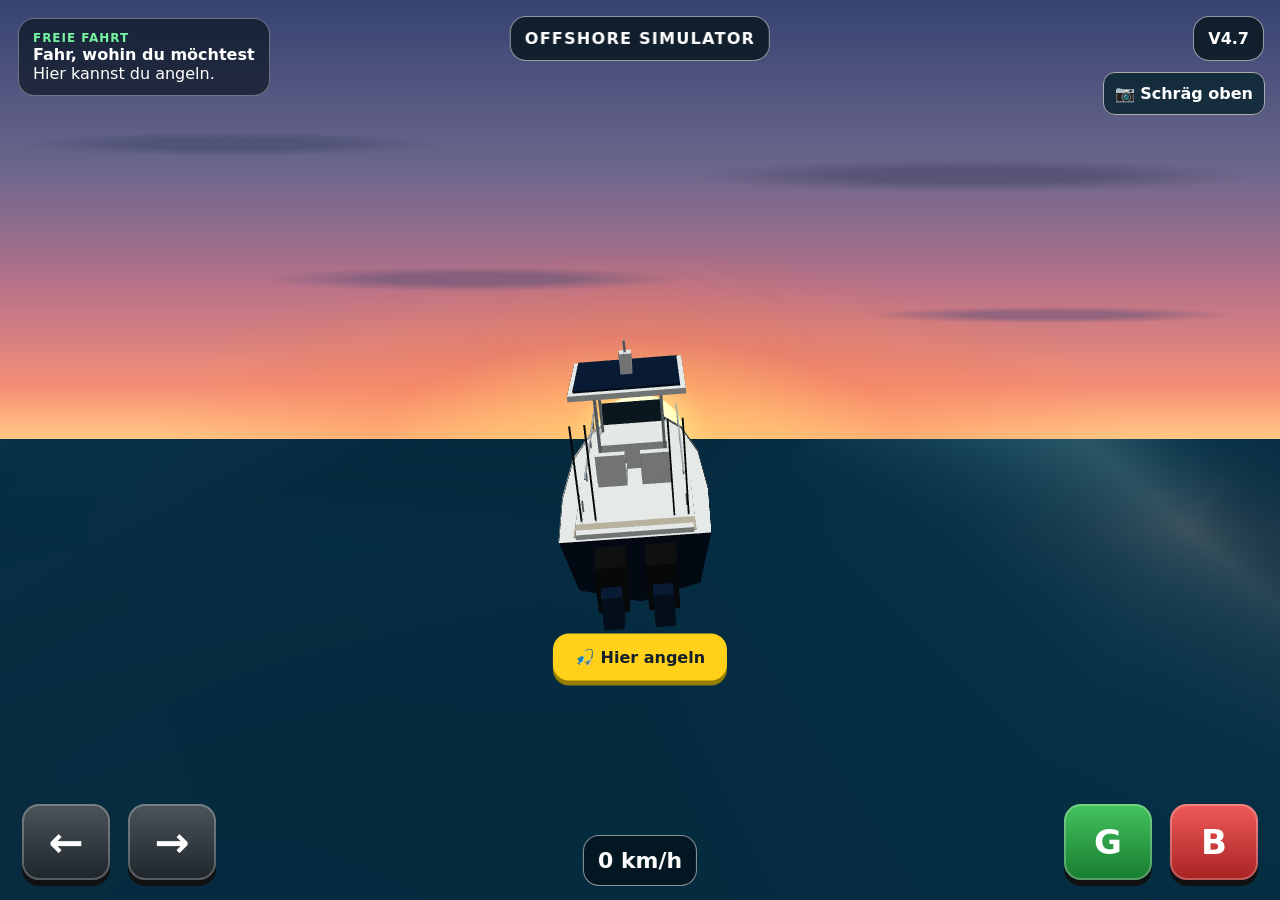
<file: index.html>
<!doctype html>
<html lang="de">
<head>
<meta charset="utf-8">
<meta name="viewport" content="width=device-width,initial-scale=1,viewport-fit=cover,user-scalable=no">
<meta name="theme-color" content="#0b4f69">
<meta name="app-version" content="4.7.0">
<meta http-equiv="Cache-Control" content="no-cache, no-store, must-revalidate">
<title>Fishing Adventures V4.7</title>
<style>
*{box-sizing:border-box;-webkit-tap-highlight-color:transparent;user-select:none}html,body{margin:0;width:100%;height:100%;overflow:hidden;font-family:system-ui,-apple-system,BlinkMacSystemFont,"Segoe UI",sans-serif;background:#0b5870;color:#fff}button{font:inherit;color:inherit;border:0;touch-action:none}#app,.scene{position:absolute;inset:0;overflow:hidden}.scene{display:none}.scene.active{display:block}
#boatScene{background:linear-gradient(#66b8c8 0 8%,#177394 8% 100%)}#boatScene:before{content:"";position:absolute;inset:8% 0 0;background:repeating-linear-gradient(165deg,rgba(255,255,255,.11) 0 2px,transparent 2px 22px),repeating-linear-gradient(15deg,rgba(255,255,255,.05) 0 1px,transparent 1px 30px)}
.hud{position:absolute;z-index:10;background:rgba(5,20,25,.78);border:1px solid rgba(255,255,255,.55);border-radius:16px;padding:12px 14px;backdrop-filter:blur(6px)}#goal{left:18px;top:18px;min-width:245px}.label{font-size:12px;color:#76f5a0;font-weight:800;letter-spacing:.08em}.version{right:16px;top:16px;font-weight:800}.speed{left:50%;bottom:14px;transform:translateX(-50%);font-weight:800;font-size:22px}.zone{position:absolute;left:68%;top:45%;width:150px;height:88px;border:5px dashed #ffd11a;border-radius:50%;transform:translate(-50%,-50%);box-shadow:0 0 0 6px rgba(255,209,26,.08)}.zone:after{content:"📍";position:absolute;left:50%;top:50%;transform:translate(-50%,-58%);font-size:42px}
#boat{position:absolute;left:38%;top:67%;width:150px;height:88px;transform:translate(-50%,-50%) rotate(20deg);transform-origin:50% 50%;z-index:5;filter:drop-shadow(0 15px 11px rgba(0,0,0,.32))}.boatWrap{position:absolute;inset:0;transform:skewY(-10deg)}.hull{position:absolute;inset:8px 5px 7px;border-radius:52% 48% 42% 46%/48% 46% 54% 52%;background:linear-gradient(145deg,#f8f8f5 0 45%,#c8d0d1 46% 60%,#23343c 61% 70%,#f1f1ec 71%);clip-path:polygon(50% 0,94% 26%,100% 72%,73% 100%,23% 100%,0 68%,7% 26%)}.deck{position:absolute;left:19px;right:20px;top:17px;bottom:17px;clip-path:polygon(50% 0,91% 28%,92% 72%,70% 100%,27% 100%,8% 70%,10% 28%);background:linear-gradient(145deg,#c7a26d,#8c6944 58%,#3f4547 59% 100%);box-shadow:inset 0 0 0 3px rgba(255,255,255,.5)}.glass{position:absolute;left:42px;top:30px;width:66px;height:24px;border-radius:50% 50% 25% 25%;background:linear-gradient(145deg,rgba(174,224,235,.9),rgba(40,90,103,.9));border:3px solid #e6eeee}.seat{position:absolute;width:20px;height:22px;border-radius:6px;background:linear-gradient(#eee,#aaa);top:47px}.seat.s1{left:48px}.seat.s2{right:47px}.motor{position:absolute;left:61px;bottom:-11px;width:27px;height:31px;border-radius:8px 8px 12px 12px;background:linear-gradient(145deg,#23292d,#050708);box-shadow:inset -4px -4px rgba(255,255,255,.05)}.driver{position:absolute;left:68px;top:39px;width:15px;height:22px;border-radius:8px 8px 5px 5px;background:#132f5f;box-shadow:0 -6px 0 -2px #d7ae86}.wake{position:absolute;left:50%;top:82%;width:18px;height:0;transform:translateX(-50%);opacity:0}.moving .wake{opacity:1;height:130px;background:linear-gradient(rgba(255,255,255,.8),rgba(255,255,255,0));clip-path:polygon(35% 0,65% 0,100% 100%,0 100%);filter:blur(2px)}
.controls{position:absolute;bottom:20px;z-index:12;display:flex;gap:18px}.steer{left:22px}.pedals{right:22px}.ctrl{width:88px;height:76px;border-radius:17px;background:linear-gradient(#4b545a,#1e262b);box-shadow:0 6px 0 #111, inset 0 0 0 2px rgba(255,255,255,.25);font-size:42px;font-weight:900}.ctrl:active,.ctrl.pressed{transform:translateY(4px);box-shadow:0 2px 0 #111}.gas{background:linear-gradient(#43c35d,#187c2f);font-size:34px}.brake{background:linear-gradient(#f05b5b,#a82222);font-size:34px}#fishBtn{position:absolute;left:50%;top:73%;transform:translate(-50%,-50%);z-index:15;background:#ffd11a;color:#13202a;font-weight:900;padding:14px 22px;border-radius:16px;box-shadow:0 5px 0 #977d00}.hidden{display:none!important}
#fishingScene{background:linear-gradient(165deg,#1d819c 0 100%)}#fishingScene:before{content:"";position:absolute;inset:0;background:repeating-linear-gradient(170deg,rgba(255,255,255,.08) 0 2px,transparent 2px 28px)}.deckIso{position:absolute;left:50%;top:48%;width:min(76vw,760px);height:min(68vw,530px);transform:translate(-50%,-50%) rotate(-20deg) skewX(8deg);border-radius:48% 46% 42% 44%;clip-path:polygon(50% 0,92% 22%,100% 73%,76% 100%,20% 100%,0 70%,8% 22%);background:linear-gradient(145deg,#f5f0e8 0 8%,#42474a 8% 85%,#d6d0c5 85% 100%);box-shadow:0 30px 35px rgba(0,0,0,.35),inset 0 0 0 6px rgba(255,255,255,.7)}.deckIso:before{content:"";position:absolute;inset:13% 10% 12%;clip-path:inherit;background:repeating-linear-gradient(90deg,#555b5e 0 45px,#474c4e 45px 47px);opacity:.9}.console{position:absolute;left:38%;top:18%;width:24%;height:20%;background:#161b1e;border:5px solid #cfd6d6;border-radius:14px;transform:rotate(-2deg);z-index:3}.console:after{content:"◉  ◉  ◉";position:absolute;inset:35% 8%;font-size:18px;color:#d7e7e8}.cooler{position:absolute;right:18%;top:34%;width:16%;height:13%;background:#d7dde0;border:4px solid #9fa8ad;border-radius:8px;z-index:3}.rods{position:absolute;right:9%;top:22%;width:3px;height:44%;background:#2b2418;box-shadow:12px 0 #2b2418,24px 0 #2b2418;z-index:4}.motor2{position:absolute;left:42%;bottom:-4%;width:18%;height:23%;background:linear-gradient(145deg,#2c3337,#080b0c);border-radius:20px;z-index:3}.player{position:absolute;left:50%;top:56%;width:44px;height:72px;transform:translate(-50%,-50%);z-index:8;filter:drop-shadow(0 8px 5px rgba(0,0,0,.35))}.head{position:absolute;left:13px;top:0;width:18px;height:18px;border-radius:50%;background:#d2a47d;box-shadow:0 -5px 0 -2px #1a3f70}.body{position:absolute;left:9px;top:17px;width:27px;height:32px;border-radius:9px;background:#164a7b}.leg{position:absolute;top:46px;width:10px;height:24px;background:#b59167;border-radius:5px}.leg.l{left:10px}.leg.r{right:9px}.shoe{position:absolute;top:66px;width:13px;height:7px;background:#15191b;border-radius:5px}.shoe.l{left:7px}.shoe.r{right:6px}.joy{position:absolute;left:25px;bottom:25px;width:150px;height:150px;border-radius:50%;border:4px solid rgba(255,255,255,.75);background:rgba(0,0,0,.18);z-index:15;touch-action:none}.stick{position:absolute;left:50%;top:50%;width:58px;height:58px;border-radius:50%;transform:translate(-50%,-50%);background:linear-gradient(#fff,#ccd3d6);box-shadow:0 4px 10px rgba(0,0,0,.3)}#backBtn{position:absolute;left:22px;top:20px;z-index:16;background:rgba(7,25,31,.8);padding:13px 18px;border-radius:14px;border:1px solid #7fd8ff}.moveHint{position:absolute;right:20px;top:20px;z-index:16;background:rgba(7,25,31,.8);padding:12px 15px;border-radius:14px;max-width:230px}

.fishControls{position:absolute;right:24px;bottom:22px;z-index:18;width:170px;height:170px}.fishControls .fbtn{position:absolute;width:58px;height:58px;border-radius:14px;background:linear-gradient(#3d4a50,#172126);box-shadow:0 5px 0 #0b0f11,inset 0 0 0 2px rgba(255,255,255,.25);font-size:30px;font-weight:900}.fishControls .fbtn:active,.fishControls .fbtn.pressed{transform:translateY(3px);box-shadow:0 2px 0 #0b0f11}.fishControls .up{left:56px;top:0}.fishControls .down{left:56px;bottom:0}.fishControls .left{left:0;top:56px}.fishControls .right{right:0;top:56px}.fishLabel{position:absolute;right:26px;bottom:198px;z-index:18;background:rgba(7,25,31,.82);padding:8px 12px;border-radius:12px;font-weight:800}.rodLine{position:absolute;left:58%;top:46%;width:3px;height:180px;background:linear-gradient(#d8e2e5,#87989d);transform-origin:top center;z-index:9;pointer-events:none}.bobber{position:absolute;left:74%;top:64%;width:24px;height:24px;border-radius:50%;background:linear-gradient(#ff4b3e 0 50%,#f8f8f8 50%);border:2px solid #111;z-index:10;box-shadow:0 4px 8px rgba(0,0,0,.35)}#fishLayer{position:absolute;inset:0;z-index:6;pointer-events:none}.fishTarget{position:absolute;width:46px;height:24px;border-radius:60% 50% 50% 60%;background:#e0b43e;z-index:6;filter:drop-shadow(0 5px 4px rgba(0,0,0,.28));opacity:.9}.fishTarget:before{content:"";position:absolute;right:-13px;top:5px;border-left:15px solid #e0b43e;border-top:7px solid transparent;border-bottom:7px solid transparent}.catchHud{position:absolute;left:50%;top:16px;transform:translateX(-50%);z-index:20;background:rgba(7,25,31,.82);padding:10px 15px;border-radius:14px;font-weight:900}.catchFlash{animation:catchPop .55s ease}@keyframes catchPop{0%{transform:translateX(-50%) scale(1)}45%{transform:translateX(-50%) scale(1.28)}100%{transform:translateX(-50%) scale(1)}}
@media(max-width:700px){#goal{min-width:0;width:215px}.ctrl{width:72px;height:64px}.controls{gap:10px}.zone{width:120px;height:70px}.speed{bottom:110px}.deckIso{width:88vw;height:68vw}.joy{width:125px;height:125px}.moveHint{top:auto;bottom:210px;right:12px;max-width:170px;font-size:13px}.fishControls{right:12px;bottom:18px;transform:scale(.9);transform-origin:bottom right}.fishLabel{right:14px;bottom:185px;font-size:12px}}

/* V1.8 – isometrisches Boot */
#boat{width:176px;height:108px;perspective:500px}
#boat .boatWrap{transform:rotateX(54deg) rotateZ(-45deg) skewY(0deg);transform-origin:50% 55%}
#boat .hull{inset:5px 4px 4px;border-radius:44% 56% 42% 48%/48% 46% 54% 52%;
background:linear-gradient(135deg,#fff 0 39%,#d9e1e3 40% 54%,#263840 55% 64%,#f3f3ef 65%);
clip-path:polygon(50% 0,96% 29%,100% 69%,74% 100%,20% 96%,0 65%,8% 24%)}
#boat .deck{left:22px;right:24px;top:18px;bottom:20px;background:linear-gradient(135deg,#d2ad78,#8d6945 60%,#42494c 61% 100%)}
#boat .glass{left:51px;top:31px;width:72px;height:25px}
#boat .seat.s1{left:57px}#boat .seat.s2{right:53px}
#boat .driver{left:78px;top:38px}
#boat .motor{left:73px;bottom:-13px;width:30px;height:35px}


/* V1.9 – realistisches isometrisches Offshore-Angelboot */
#boat{width:260px;height:180px;perspective:none;filter:drop-shadow(0 18px 13px rgba(0,0,0,.38))}
#boat .realBoat{position:absolute;inset:0;width:100%;height:100%;object-fit:contain;display:block;pointer-events:none;
clip-path:polygon(3% 10%,97% 10%,97% 96%,3% 96%)}
#boat .wake{left:50%;top:78%;z-index:-1}
@media(max-width:700px){#boat{width:205px;height:142px}}


/* V2.0 – realistischere Wasseroberfläche */
#boatScene{
  background:
    radial-gradient(ellipse at 22% 28%,rgba(123,216,235,.18),transparent 28%),
    radial-gradient(ellipse at 75% 62%,rgba(2,45,73,.28),transparent 36%),
    linear-gradient(165deg,#1683a4 0%,#075b7d 48%,#064665 100%);
}
#boatScene:before{
  content:"";position:absolute;inset:-12%;opacity:.62;pointer-events:none;
  background:
    repeating-radial-gradient(ellipse at 20% 30%,rgba(255,255,255,.20) 0 1px,transparent 2px 17px),
    repeating-linear-gradient(168deg,transparent 0 16px,rgba(190,238,247,.13) 17px 19px,transparent 20px 39px);
  background-size:150px 62px,220px 78px;
  animation:waterDrift 7s linear infinite;
  filter:blur(.25px);
}
#boatScene:after{
  content:"";position:absolute;inset:-10%;pointer-events:none;opacity:.45;
  background:
    repeating-linear-gradient(12deg,transparent 0 28px,rgba(255,255,255,.18) 29px 31px,transparent 32px 66px),
    radial-gradient(ellipse at center,rgba(255,255,255,.10),transparent 62%);
  background-size:280px 96px,100% 100%;
  animation:waterCross 11s linear infinite;
  mix-blend-mode:screen;
}
@keyframes waterDrift{from{background-position:0 0,0 0}to{background-position:150px 62px,-220px 78px}}
@keyframes waterCross{from{background-position:0 0,0 0}to{background-position:-280px 96px,0 0}}
.waveFoam{position:absolute;inset:8% 0 0;z-index:2;pointer-events:none;overflow:hidden;opacity:.7}
.waveFoam i{position:absolute;width:110px;height:16px;border-top:2px solid rgba(235,250,255,.65);border-radius:50%;filter:blur(.2px);animation:crest 5.5s ease-in-out infinite}
.waveFoam i:nth-child(1){left:8%;top:23%;animation-delay:-1s}
.waveFoam i:nth-child(2){left:28%;top:48%;width:155px;animation-delay:-3.1s}
.waveFoam i:nth-child(3){left:61%;top:20%;width:135px;animation-delay:-2s}
.waveFoam i:nth-child(4){left:78%;top:67%;width:175px;animation-delay:-4.4s}
.waveFoam i:nth-child(5){left:45%;top:76%;width:95px;animation-delay:-.5s}
@keyframes crest{0%,100%{transform:translate(0,0) scaleX(.85);opacity:.18}50%{transform:translate(24px,7px) scaleX(1.15);opacity:.85}}
#boat{z-index:6}
#boat .wake{width:32px}
.moving .wake{
  opacity:.95;height:165px;
  background:
    linear-gradient(to bottom,rgba(255,255,255,.95),rgba(224,248,255,.55) 34%,rgba(255,255,255,0) 100%);
  clip-path:polygon(38% 0,62% 0,100% 100%,0 100%);
  filter:blur(2px) drop-shadow(0 0 5px rgba(255,255,255,.55));
}
@media (prefers-reduced-motion:reduce){
  #boatScene:before,#boatScene:after,.waveFoam i{animation:none}
}


/* V2.1 – fotorealistische Simulatoransicht nach Referenzbild */
#boatScene{
  background:#082f45 !important;
}
#boatScene:before,#boatScene:after,.waveFoam{display:none!important}
#boat{opacity:0;pointer-events:none}
#goal{background:rgba(4,16,23,.62);border-color:rgba(255,255,255,.35)}
.speed{background:rgba(4,16,23,.68)}
.controls{z-index:30}
#fishBtn{z-index:31}
#boatScene .version{z-index:32}


#boatScene{overflow:hidden;background:#082f45!important}
.simWorld{position:absolute;inset:-7%;z-index:0;overflow:hidden;transform-origin:center;will-change:transform}
.simOceanPhoto{position:absolute;inset:-4%;width:108%;height:108%;object-fit:cover;will-change:transform}
.simWave{position:absolute;inset:-20%;pointer-events:none;mix-blend-mode:screen;background:repeating-linear-gradient(170deg,transparent 0 22px,rgba(255,255,255,.20) 24px 26px,transparent 28px 58px);background-size:260px 94px;opacity:.28;filter:blur(.7px);animation:oceanMove 4.6s linear infinite}
.simWave.w2{opacity:.16;transform:rotate(8deg) scale(1.1);animation-duration:7.4s;animation-direction:reverse}
.simSpray{position:absolute;left:27%;bottom:4%;width:46%;height:27%;opacity:0;pointer-events:none;background:radial-gradient(ellipse at 50% 100%,rgba(255,255,255,.9),rgba(218,245,255,.38) 38%,transparent 72%);filter:blur(5px);transition:opacity .2s}
#boatScene.movingSea .simSpray{opacity:.82}
@keyframes oceanMove{from{background-position:0 0}to{background-position:260px 94px}}
#boatScene:before,#boatScene:after,#boatScene .waveFoam{display:none!important}
#boat{display:none!important}
#boatScene>.hud,#boatScene>.controls,#boatScene>#fishBtn,#boatScene>.version,#boatScene>.speed{z-index:30}
@media(prefers-reduced-motion:reduce){.simWave{animation:none}}


/* V2.3: separates Boot, acht Fahrtrichtungen, bewegtes Wasser */
#boatScene{overflow:hidden;background:radial-gradient(ellipse at 78% 10%,rgba(255,234,187,.32),transparent 27%),linear-gradient(180deg,#79b2c8 0 17%,#176f91 18%,#074b6d 58%,#033653 100%)!important}
.simWorld,.simOceanPhoto,.simWave,.simSpray,#boatScene>.waveFoam{display:none!important}
.oceanWorld{position:absolute;inset:17% -18% -25%;z-index:1;overflow:hidden;perspective:720px}
.oceanTexture{position:absolute;inset:-42%;transform:rotateX(55deg) scale(1.55);transform-origin:center top;background:repeating-radial-gradient(ellipse at 22% 31%,rgba(239,252,255,.42) 0 1px,transparent 2px 19px),repeating-linear-gradient(169deg,transparent 0 17px,rgba(201,242,250,.28) 18px 21px,transparent 22px 48px),linear-gradient(155deg,#1683a4,#075a7a 52%,#033b5c);background-size:165px 66px,245px 90px,100% 100%;animation:oceanV23 5.4s linear infinite}
.oceanTexture:after{content:"";position:absolute;inset:0;background:repeating-linear-gradient(11deg,transparent 0 34px,rgba(255,255,255,.18) 35px 38px,transparent 39px 76px);background-size:315px 108px;animation:oceanCrossV23 8.2s linear infinite}
@keyframes oceanV23{to{background-position:165px 66px,-245px 90px,0 0}}@keyframes oceanCrossV23{to{background-position:-315px 108px}}
#boat{display:none!important}.playBoat{position:absolute;left:50%;top:57%;width:clamp(155px,19vw,285px);aspect-ratio:1;z-index:12;filter:drop-shadow(0 14px 9px rgba(0,0,0,.42));will-change:transform}.playBoat img{width:100%;height:100%;object-fit:contain;display:block;pointer-events:none}
.boatWake{position:absolute;left:50%;top:62%;width:50px;height:0;z-index:10;transform:translateX(-50%);opacity:0;background:linear-gradient(to bottom,rgba(255,255,255,.95),rgba(218,246,255,.52) 38%,transparent);clip-path:polygon(38% 0,62% 0,100% 100%,0 100%);filter:blur(2px);transition:.15s}#boatScene.movingBoat .boatWake{height:205px;opacity:.9}
#boatScene>.hud,#boatScene>.controls,#boatScene>#fishBtn,#boatScene>.version,#boatScene>.speed{z-index:30}


/* V3.1 – animierte realistischere Meeresoberfläche */
.oceanWorld{position:absolute!important;inset:16% -12% -20%!important;overflow:hidden!important;perspective:850px!important;background:linear-gradient(180deg,#18799a,#075b7b 45%,#033e5d)!important}
.oceanTexture{position:absolute!important;inset:-35%!important;transform:rotateX(56deg) scale(1.6)!important;transform-origin:center top!important;background:radial-gradient(ellipse at 30% 40%,rgba(255,255,255,.30) 0 1px,transparent 2px 24px),repeating-linear-gradient(166deg,transparent 0 22px,rgba(218,249,255,.38) 24px 27px,transparent 29px 58px),repeating-linear-gradient(14deg,transparent 0 39px,rgba(115,204,226,.28) 41px 44px,transparent 46px 86px),linear-gradient(155deg,#1883a5,#075675 55%,#033a58)!important;background-size:190px 78px,300px 112px,380px 145px,100% 100%!important;animation:seaPrimary 4.8s linear infinite!important;filter:saturate(1.18) contrast(1.08)!important}
.oceanTexture:before,.oceanTexture:after{content:"";position:absolute;inset:-12%;pointer-events:none}
.oceanTexture:before{background:repeating-radial-gradient(ellipse at 50% 50%,transparent 0 29px,rgba(244,253,255,.25) 31px 33px,transparent 35px 68px);background-size:260px 105px;animation:seaCross 7.3s linear infinite;opacity:.75}
.oceanTexture:after{background:repeating-linear-gradient(174deg,transparent 0 48px,rgba(255,255,255,.46) 49px 51px,transparent 53px 105px);background-size:420px 170px;animation:seaFoam 9.2s linear infinite;opacity:.48;filter:blur(.55px)}
@keyframes seaPrimary{to{background-position:190px 78px,-300px 112px,380px -145px,0 0}}
@keyframes seaCross{to{background-position:-260px 105px}}
@keyframes seaFoam{to{background-position:420px 170px}}
#boatScene.movingBoat .oceanTexture{animation-duration:2.9s!important}


/* V3.2 – sichtbar bewegte Wellen; Animation unabhängig vom Fahr-JavaScript */
.waveLayer{position:absolute;inset:-25%;pointer-events:none;transform-origin:center;will-change:transform;z-index:2}
.waveA{
 background:repeating-radial-gradient(ellipse 150px 34px at 50% 50%,transparent 0 60%,rgba(232,250,255,.72) 62% 64%,rgba(255,255,255,.18) 66%,transparent 69% 100%);
 background-size:300px 105px;opacity:.72;filter:blur(.25px);
 animation:waveDriftA 4.2s linear infinite;
}
.waveB{
 background:repeating-radial-gradient(ellipse 115px 26px at 50% 50%,transparent 0 61%,rgba(177,229,242,.55) 63% 66%,transparent 69% 100%);
 background-size:245px 82px;opacity:.65;
 animation:waveDriftB 6.4s linear infinite;
}
.waveC{
 background:repeating-linear-gradient(168deg,transparent 0 48px,rgba(255,255,255,.34) 50px 52px,transparent 54px 112px);
 background-size:430px 180px;opacity:.48;filter:blur(.45px);
 animation:waveDriftC 8.6s linear infinite;
}
@keyframes waveDriftA{0%{transform:translate3d(-120px,-55px,0) skewY(-2deg)}100%{transform:translate3d(180px,50px,0) skewY(-2deg)}}
@keyframes waveDriftB{0%{transform:translate3d(130px,-35px,0) scale(1.04)}100%{transform:translate3d(-150px,70px,0) scale(1.04)}}
@keyframes waveDriftC{0%{transform:translate3d(-160px,-20px,0)}100%{transform:translate3d(170px,90px,0)}}
#boatScene.movingBoat .waveA{animation-duration:2.2s}
#boatScene.movingBoat .waveB{animation-duration:3.3s}
#boatScene.movingBoat .waveC{animation-duration:4.4s}


/* V3.3 – ruhige, zusammenhängende Offshore-Wellen statt Musterteppich */
.waveLayer{display:none!important}
.oceanWorld{
  background:linear-gradient(180deg,#147493 0%,#075574 48%,#033d5c 100%)!important;
}
.oceanTexture{
  inset:-28%!important;
  background:
    repeating-radial-gradient(ellipse 210px 38px at 50% 50%,
      transparent 0 67%,rgba(212,242,249,.28) 69% 70.5%,transparent 72% 100%),
    linear-gradient(160deg,#1681a1 0%,#08617f 48%,#034461 100%)!important;
  background-size:420px 128px,100% 100%!important;
  animation:oceanSwellBase 9s linear infinite!important;
  filter:saturate(1.08) contrast(1.04)!important;
}
.oceanTexture:before,.oceanTexture:after{display:none!important}
.swell{position:absolute;left:-20%;width:140%;height:28%;z-index:2;pointer-events:none;opacity:.72;
 background:radial-gradient(ellipse at 50% 88%,transparent 0 57%,rgba(224,248,252,.48) 59%,rgba(255,255,255,.18) 60.5%,transparent 63%);
 filter:blur(.35px);will-change:transform}
.swellFar{top:20%;transform:scale(.72);animation:swellFar 7.6s ease-in-out infinite}
.swellNear{top:55%;height:36%;opacity:.62;animation:swellNear 6.2s ease-in-out infinite}
.sunGlint{position:absolute;z-index:3;pointer-events:none;right:-4%;top:2%;width:42%;height:78%;
 background:radial-gradient(ellipse at 72% 15%,rgba(255,247,211,.28),rgba(255,255,255,.09) 28%,transparent 67%);
 animation:glint 5.8s ease-in-out infinite}
@keyframes oceanSwellBase{0%{background-position:0 0,0 0}100%{background-position:420px 128px,0 0}}
@keyframes swellFar{0%,100%{transform:translate3d(-2%,0,0) scale(.72,.88)}50%{transform:translate3d(2%,12px,0) scale(.74,1.03)}}
@keyframes swellNear{0%,100%{transform:translate3d(1%,10px,0) scale(1,1)}50%{transform:translate3d(-2%,-10px,0) scale(1.02,1.08)}}
@keyframes glint{0%,100%{opacity:.55;transform:translateX(0)}50%{opacity:.82;transform:translateX(-2%)}}
#boatScene.movingBoat .oceanTexture{animation-duration:6.4s!important}
#boatScene.movingBoat .swellFar{animation-duration:6.1s}
#boatScene.movingBoat .swellNear{animation-duration:4.9s}


/* V3.4 – echtes WebGL-Meer mit animierter Gerstner-artiger Geometrie */
.oceanWorld,.oceanTexture,.swell,.sunGlint,.waveLayer{display:none!important}
#webglOcean{position:absolute;inset:0;width:100%;height:100%;z-index:1;display:block;background:linear-gradient(#75b9d0 0 17%,#0b5d7e 17% 100%)}
.horizonGlow{position:absolute;left:0;right:0;top:14%;height:16%;z-index:2;pointer-events:none;background:linear-gradient(180deg,rgba(255,255,255,.12),transparent 70%)}
.playBoat{z-index:12!important}.boatWake{z-index:10!important}


/* V3.5 3D scene */
#boat,.playBoat,.boatWake,.simWorld,.waveFoam,.realBoat{display:none!important}
#webglOcean{position:absolute;inset:0;width:100%;height:100%;display:block;z-index:1;background:linear-gradient(#78bdd4 0 16%,#4ea0bf 16% 22%,#0b5475 22% 100%)}
.horizonGlow{position:absolute;left:0;right:0;top:12%;height:12%;background:linear-gradient(180deg,rgba(255,255,255,.18),rgba(255,255,255,0));pointer-events:none;z-index:2}
#boatScene:before{display:none!important}.hud,.controls,#fishBtn{z-index:20}.speed{z-index:21}

/* V3.6 – sichtbarer Horizont */
.horizonGlow{top:10%!important;height:18%!important;background:linear-gradient(180deg,rgba(255,255,255,.16),rgba(255,255,255,.05) 36%,rgba(255,255,255,0) 100%)!important}
.horizonMist{position:absolute;left:0;right:0;top:18.2%;height:7.4%;background:linear-gradient(180deg,rgba(202,235,245,.34),rgba(137,204,222,.22) 34%,rgba(39,119,154,.12) 68%,rgba(0,0,0,0));pointer-events:none;z-index:3}
.horizonLine{position:absolute;left:0;right:0;top:21.1%;height:3px;background:linear-gradient(90deg,rgba(255,255,255,.08),rgba(255,255,255,.52) 20%,rgba(255,255,255,.85) 50%,rgba(255,255,255,.52) 80%,rgba(255,255,255,.08));box-shadow:0 0 14px rgba(255,255,255,.24);pointer-events:none;z-index:4}


/* V3.7 – Sunset offshore atmosphere */
#boatScene{background:#c96c55!important}
.sunsetSky{position:absolute;inset:0 0 58% 0;z-index:0;overflow:hidden;
 background:
 radial-gradient(ellipse at 50% 94%,rgba(255,207,84,.95) 0 3%,rgba(255,128,38,.72) 14%,rgba(231,91,59,.34) 31%,transparent 53%),
 linear-gradient(180deg,#72506c 0%,#a45b67 27%,#dc765b 58%,#f59a55 82%,#ffbd63 100%)}
.sunDisc{position:absolute;left:50%;bottom:-3px;width:76px;height:76px;transform:translateX(-50%);border-radius:50%;
 background:#fff3a1;box-shadow:0 0 22px #ffd86a,0 0 65px rgba(255,151,49,.9),0 0 130px rgba(255,105,36,.48)}
.cloud{position:absolute;height:18px;border-radius:50%;background:rgba(83,55,72,.40);filter:blur(1.2px);box-shadow:35px 2px 0 rgba(91,56,72,.34),72px -5px 0 rgba(82,52,70,.30),112px 3px 0 rgba(88,55,70,.32)}
.cloud1{left:8%;top:43%;width:105px;transform:scale(1.45)}
.cloud2{right:13%;top:34%;width:125px;transform:scale(1.25)}
.cloud3{left:63%;top:57%;width:90px;opacity:.55;transform:scale(.9)}
#webglOcean{z-index:1!important;background:transparent!important}
.horizonGlow{top:39.5%!important;height:10%!important;z-index:3!important;background:linear-gradient(180deg,rgba(255,190,105,.34),rgba(255,135,61,.10) 30%,transparent 100%)!important}
.horizonMist{top:41.2%!important;height:5%!important;z-index:4!important;background:linear-gradient(180deg,rgba(255,188,119,.32),rgba(117,118,134,.12),transparent)!important}
.horizonLine{display:none!important}
.sunPath{position:absolute;left:42%;top:42%;width:16%;height:58%;z-index:5;pointer-events:none;opacity:.55;
 background:linear-gradient(180deg,rgba(255,213,112,.62),rgba(255,161,52,.28) 30%,rgba(255,138,42,.09) 70%,transparent);
 clip-path:polygon(42% 0,58% 0,83% 100%,17% 100%);filter:blur(10px);mix-blend-mode:screen}


/* V3.8 – echter, klarer Meereshorizont */
.sunsetSky{inset:0!important;z-index:0!important;
 background:
 radial-gradient(ellipse at 50% 41%,rgba(255,211,89,.98) 0 2.2%,rgba(255,135,38,.72) 8%,rgba(224,79,57,.30) 22%,transparent 43%),
 linear-gradient(180deg,#6b536d 0%,#9d5b68 20%,#d26d5d 31%,#f18b51 38%,#ffae58 43%,#ef8751 48%,#5f7082 53%,#183a52 100%)!important}
.sunDisc{bottom:auto!important;top:calc(41% - 36px)!important;width:72px!important;height:72px!important;z-index:1}
.cloud1{top:18%!important}.cloud2{top:23%!important}.cloud3{top:31%!important}
#webglOcean{z-index:2!important;background:transparent!important}
.horizonGlow,.horizonMist,.horizonLine{display:none!important}
.trueHorizon{position:absolute;left:0;right:0;top:41%;height:2px;z-index:4;pointer-events:none;
 background:linear-gradient(90deg,rgba(255,157,77,.16),rgba(255,201,119,.68) 25%,rgba(255,230,157,.95) 50%,rgba(255,201,119,.68) 75%,rgba(255,157,77,.16));
 box-shadow:0 -5px 18px rgba(255,133,59,.25),0 3px 12px rgba(255,203,125,.18)}
.sunPath{left:43%!important;top:41%!important;width:14%!important;height:59%!important;z-index:5!important;opacity:.42!important;
 background:linear-gradient(180deg,rgba(255,221,126,.76),rgba(255,153,48,.30) 28%,rgba(255,118,32,.08) 72%,transparent)!important;
 clip-path:polygon(45% 0,55% 0,88% 100%,12% 100%)!important;filter:blur(8px)!important}


/* V4.7 – fotorealistischer Sonnenuntergang + echtes 3D-Meer */
.sunsetSky,.sunDisc,.cloud,.trueHorizon,.horizonGlow,.horizonMist,.horizonLine{display:none!important}
.photoSunset{display:none!important}
#webglOcean{
  position:absolute!important;inset:0!important;width:100%!important;height:100%!important;
  z-index:2!important;background:transparent!important;
  clip-path:inset(49.35% 0 0 0);
  -webkit-clip-path:inset(49.35% 0 0 0);
}
.sunPath{
  display:block!important;left:39%!important;top:49.2%!important;width:22%!important;height:50.8%!important;
  z-index:5!important;opacity:.55!important;pointer-events:none;
  background:
    repeating-linear-gradient(180deg,
      rgba(255,218,115,.62) 0 3px,
      rgba(255,144,31,.20) 5px 10px,
      transparent 13px 23px)!important;
  clip-path:polygon(47% 0,53% 0,90% 100%,10% 100%)!important;
  -webkit-clip-path:polygon(47% 0,53% 0,90% 100%,10% 100%)!important;
  filter:blur(4px)!important;
  mix-blend-mode:screen;
}


/* V4.7 generated sky and sun at sea horizon */
.sunsetSky,.trueHorizon,.sunPath,.sunDisc,.cloud,.horizonGlow,.horizonMist,.horizonLine{display:none!important}
#boatScene{background:#2a243c!important}
.simulatedSky{position:absolute;inset:0;z-index:0;pointer-events:none;background:radial-gradient(ellipse 45% 25% at var(--sun-screen-x,50%) 49%,rgba(255,200,88,.76),rgba(241,105,49,.34) 45%,transparent 85%),linear-gradient(to bottom,#302d51 0%,#66516b 19%,#b25c68 32%,#ef7954 43%,#ffb264 48.8%,#db744f 50%,#19354c 100%)}
.sunAtHorizon{position:absolute;left:var(--sun-screen-x,50%);top:48.8%;width:clamp(48px,7vw,100px);aspect-ratio:1;transform:translate(-50%,-50%);border-radius:50%;background:radial-gradient(circle at 45% 40%,#fffde6 0%,#fff6ad 48%,#ffce5e 78%,#ff8b3b 100%);box-shadow:0 0 28px 9px rgba(255,205,103,.8),0 0 110px 45px rgba(255,125,50,.32)}
.skyClouds{position:absolute;inset:0 0 50%;opacity:.68;background:radial-gradient(ellipse 18% 3% at 18% 32%,#42384f 40%,transparent 90%),radial-gradient(ellipse 24% 4% at 76% 39%,#48354b 40%,transparent 90%),radial-gradient(ellipse 18% 3% at 37% 62%,#694258 40%,transparent 90%),radial-gradient(ellipse 16% 2% at 82% 70%,#74455a 40%,transparent 90%)}
#webglOcean{clip-path:none!important;-webkit-clip-path:none!important}

/* V4.7: prevent iOS Safari selection/callouts while holding game controls */
html,body,#app,.scene,.controls,.controls *,button,.hud,.playBoat,#boatScene,#fishingScene{
 -webkit-user-select:none!important;user-select:none!important;
 -webkit-touch-callout:none!important;
 -webkit-tap-highlight-color:transparent!important;
}
button,.ctrl,.controls,.controls *{touch-action:none!important;-webkit-appearance:none;}
*:focus{-webkit-tap-highlight-color:transparent;}

#cameraBtn{position:absolute;right:15px;top:72px;z-index:30;background:#102936e8;color:white;border:1px solid #aaa;border-radius:12px;padding:11px;font-weight:bold;touch-action:manipulation;-webkit-user-select:none;-webkit-touch-callout:none}</style>
</head>
<body>
<div id="app">
<section id="boatScene" class="scene active"><div class="simulatedSky" aria-hidden="true"><div class="sunAtHorizon"></div><div class="skyClouds"></div></div><canvas id="webglOcean" aria-hidden="true"></canvas><div class="sunPath" aria-hidden="true"></div><div class="boatWake"></div><div class="playBoat" id="playBoat"><img id="playBoatImg" src="boat_n.png?v=4.7.0" alt="Offshore-Angelboot"></div>
  <div class="simWorld" id="simWorld" aria-hidden="true">
    <img class="simOceanPhoto" id="simOceanPhoto" src="simulator_ocean_v22.jpg?v=4.7.0" alt="">
    <div class="simWave"></div><div class="simWave w2"></div><div class="simSpray"></div>
  </div>
  <div class="hud" style="left:50%;top:16px;transform:translateX(-50%);font-weight:800;letter-spacing:.08em">OFFSHORE SIMULATOR</div>
  <div class="waveFoam" aria-hidden="true"><i></i><i></i><i></i><i></i><i></i></div>
  <div id="goal" class="hud"><div class="label">FREIE FAHRT</div><strong>Fahr, wohin du möchtest</strong><div id="goalText">Zum Angeln anhalten.</div></div>
  <div class="hud version">V4.7</div><button id="cameraBtn" type="button">📷 Schräg oben</button>
  <div id="boat"><div class="wake"></div><img class="realBoat" src="offshore_boat_v20.png?v=4.7.0" alt="Isometrisches Offshore-Angelboot"></div>
  <div class="controls steer"><button id="leftBtn" class="ctrl">←</button><button id="rightBtn" class="ctrl">→</button></div>
  <div class="controls pedals"><button id="gasBtn" class="ctrl gas">G</button><button id="brakeBtn" class="ctrl brake">B</button></div>
  <div class="hud speed"><span id="speedValue">0</span> km/h</div>
  <button id="fishBtn" class="hidden">🎣 Hier angeln</button>
</section>
<section id="fishingScene" class="scene">
  <div class="hud version">V4.7</div>
  <div class="deckIso"><div class="console"></div><div class="cooler"></div><div class="rods"></div><div class="motor2"></div></div>
  <div id="player" class="player"><div class="head"></div><div class="body"></div><div class="leg l"></div><div class="leg r"></div><div class="shoe l"></div><div class="shoe r"></div></div>
  <div id="joystick" class="joy"><div id="stick" class="stick"></div></div>
  <div id="rodLine" class="rodLine"></div><div id="bobber" class="bobber"></div><div id="fishLayer"></div>
  <div id="catchHud" class="catchHud">🎣 Fische: <span id="catchCount">0</span> · Neuer Fisch in <span id="fishCountdown">20</span>s</div>
  <div class="fishLabel">ANGEL STEUERN</div>
  <div class="fishControls" aria-label="Angelsteuerung">
    <button id="rodUp" class="fbtn up" aria-label="Angel hoch">▲</button>
    <button id="rodDown" class="fbtn down" aria-label="Angel runter">▼</button>
    <button id="rodLeft" class="fbtn left" aria-label="Angel links">◀</button>
    <button id="rodRight" class="fbtn right" aria-label="Angel rechts">▶</button>
  </div>
  <button id="backBtn">⛵ Zur Bootfahrt</button><div class="moveHint"><strong>BEWEGUNG</strong><br>Links: Mensch bewegen.<br>Rechts: Angel steuern.</div>
</section>
</div>
<script>

(()=>{'use strict';
const q=id=>document.getElementById(id);
const boatScene=q('boatScene'), fishingScene=q('fishingScene');
const speedValue=q('speedValue'), goalText=q('goalText'), fishBtn=q('fishBtn');
const leftBtn=q('leftBtn'), rightBtn=q('rightBtn'), gasBtn=q('gasBtn'), brakeBtn=q('brakeBtn');
const held={left:false,right:false,gas:false,brake:false};
const boatState={x:0,z:8,yaw:0,speed:0}; let cameraMode=0; const cameraBtn=document.getElementById('cameraBtn'); cameraBtn.addEventListener('click',()=>{cameraMode=(cameraMode+1)%3;cameraBtn.textContent=['📷 Schräg oben','📷 Ego-Perspektive','📷 Am Bug'][cameraMode];});
function hold(el,key){const on=e=>{e.preventDefault();held[key]=true;el.classList.add('pressed');try{el.setPointerCapture(e.pointerId)}catch(_){}};const off=e=>{e.preventDefault();held[key]=false;el.classList.remove('pressed')};el.addEventListener('pointerdown',on);['pointerup','pointercancel','lostpointercapture'].forEach(n=>el.addEventListener(n,off));}
hold(leftBtn,'left');hold(rightBtn,'right');hold(gasBtn,'gas');hold(brakeBtn,'brake');
leftBtn.addEventListener('click',()=>{boatState.yaw-=0.12}); rightBtn.addEventListener('click',()=>{boatState.yaw+=0.12});

const rodHeld={up:false,down:false,left:false,right:false},rodState={x:.74,y:.64};let catchCount=0;
function rodHold(el,key){const on=e=>{e.preventDefault();rodHeld[key]=true;el.classList.add('pressed');try{el.setPointerCapture(e.pointerId)}catch(_){}};const off=e=>{e.preventDefault();rodHeld[key]=false;el.classList.remove('pressed')};el.addEventListener('pointerdown',on);['pointerup','pointercancel','lostpointercapture'].forEach(n=>el.addEventListener(n,off));}
rodHold(q('rodUp'),'up');rodHold(q('rodDown'),'down');rodHold(q('rodLeft'),'left');rodHold(q('rodRight'),'right');
const bobber=q('bobber'),rodLine=q('rodLine'),fishLayer=q('fishLayer'),catchHud=q('catchHud'),catchCountEl=q('catchCount'),fishCountdown=q('fishCountdown');
let fishes=[],nextFishAt=performance.now()+20000,fishId=0;
function spawnFish(){const fish={id:++fishId,x:.58+Math.random()*.32,y:.34+Math.random()*.42};const el=document.createElement('div');el.className='fishTarget';el.dataset.fishId=String(fish.id);el.style.left=(fish.x*100)+'%';el.style.top=(fish.y*100)+'%';if(Math.random()>.5)el.style.transform='scaleX(-1)';fish.el=el;fishLayer.appendChild(el);fishes.push(fish);}
spawnFish();
function switchScene(fishing){boatScene.classList.toggle('active',!fishing);fishingScene.classList.toggle('active',fishing);Object.keys(held).forEach(k=>held[k]=false);Object.keys(rodHeld).forEach(k=>rodHeld[k]=false);if(fishing){nextFishAt=performance.now()+20000;fishCountdown.textContent='20';} else {catchHud.classList.remove('catchFlash');}}
fishBtn.addEventListener('click',()=>switchScene(true)); q('backBtn').addEventListener('click',()=>switchScene(false));
const joystick=q('joystick'),stick=q('stick'),player=q('player'),joy={active:false,id:null,x:0,y:0},ps={x:.5,y:.56};
function setJoy(x,y){const r=joystick.getBoundingClientRect(),cx=r.left+r.width/2,cy=r.top+r.height/2;let dx=x-cx,dy=y-cy,max=r.width*.30,l=Math.hypot(dx,dy)||1;if(l>max){dx=dx/l*max;dy=dy/l*max}joy.x=dx/max;joy.y=dy/max;stick.style.transform=`translate(calc(-50% + ${dx}px),calc(-50% + ${dy}px))`;}
function resetJoy(){joy.active=false;joy.id=null;joy.x=joy.y=0;stick.style.transform='translate(-50%,-50%)';}
joystick.addEventListener('pointerdown',e=>{e.preventDefault();joy.active=true;joy.id=e.pointerId;try{joystick.setPointerCapture(e.pointerId)}catch(_){}setJoy(e.clientX,e.clientY)});joystick.addEventListener('pointermove',e=>{if(joy.active&&e.pointerId===joy.id)setJoy(e.clientX,e.clientY)});joystick.addEventListener('pointerup',resetJoy);joystick.addEventListener('pointercancel',resetJoy);

// ===== Minimal WebGL engine =====
const canvas=q('webglOcean');
const gl=canvas.getContext('webgl',{alpha:true,antialias:true,depth:true,preserveDrawingBuffer:false});
let ready=false,prog,loc={},ocean,boat;
const waves=[{a:.38,dx:.96,dz:.28,k:.32,s:1.05,p:.2},{a:.26,dx:.34,dz:.94,k:.45,s:1.32,p:1.7},{a:.14,dx:-.82,dz:.57,k:.78,s:1.95,p:2.6},{a:.08,dx:.62,dz:-.78,k:1.18,s:2.45,p:.9},{a:.045,dx:-.23,dz:.97,k:1.72,s:3.1,p:2.1},{a:.028,dx:.88,dz:.47,k:2.28,s:3.72,p:1.2}];
function waveSample(x,z,t){let y=0,dx=0,dz=0,ox=x,oz=z;for(const w of waves){const ph=(x*w.dx+z*w.dz)*w.k-t*w.s+w.p;y+=Math.sin(ph)*w.a;const c=Math.cos(ph)*w.a*w.k;dx+=w.dx*c;dz+=w.dz*c;ox+=w.dx*Math.cos(ph)*w.a*.18;oz+=w.dz*Math.cos(ph)*w.a*.18;}return {y,dx,dz,ox,oz};}
function createProgram(vsSrc,fsSrc){function sh(t,s){const o=gl.createShader(t);gl.shaderSource(o,s);gl.compileShader(o);if(!gl.getShaderParameter(o,gl.COMPILE_STATUS))throw new Error(gl.getShaderInfoLog(o));return o}const p=gl.createProgram();gl.attachShader(p,sh(gl.VERTEX_SHADER,vsSrc));gl.attachShader(p,sh(gl.FRAGMENT_SHADER,fsSrc));gl.linkProgram(p);if(!gl.getProgramParameter(p,gl.LINK_STATUS))throw new Error(gl.getProgramInfoLog(p));return p;}
function m4mul(a,b){const o=new Float32Array(16);for(let c=0;c<4;c++)for(let r=0;r<4;r++)o[c*4+r]=a[0*4+r]*b[c*4+0]+a[1*4+r]*b[c*4+1]+a[2*4+r]*b[c*4+2]+a[3*4+r]*b[c*4+3];return o;}
function m4persp(fovy,asp,n,f){const t=1/Math.tan(fovy/2),o=new Float32Array(16);o[0]=t/asp;o[5]=t;o[10]=(f+n)/(n-f);o[11]=-1;o[14]=2*f*n/(n-f);return o;}
function v3sub(a,b){return [a[0]-b[0],a[1]-b[1],a[2]-b[2]]} function v3cross(a,b){return [a[1]*b[2]-a[2]*b[1],a[2]*b[0]-a[0]*b[2],a[0]*b[1]-a[1]*b[0]]} function v3norm(v){const l=Math.hypot(v[0],v[1],v[2])||1;return [v[0]/l,v[1]/l,v[2]/l]}
function m4look(eye,target,up){const z=v3norm(v3sub(eye,target)),x=v3norm(v3cross(up,z)),y=v3cross(z,x);return new Float32Array([x[0],y[0],z[0],0,x[1],y[1],z[1],0,x[2],y[2],z[2],0,-(x[0]*eye[0]+x[1]*eye[1]+x[2]*eye[2]),-(y[0]*eye[0]+y[1]*eye[1]+y[2]*eye[2]),-(z[0]*eye[0]+z[1]*eye[1]+z[2]*eye[2]),1]);}
function m4identity(){const o=new Float32Array(16);o[0]=o[5]=o[10]=o[15]=1;return o}
function m4translate(x,y,z){const o=m4identity();o[12]=x;o[13]=y;o[14]=z;return o}
function m4rotX(a){const c=Math.cos(a),s=Math.sin(a),o=m4identity();o[5]=c;o[6]=s;o[9]=-s;o[10]=c;return o}
function m4rotY(a){const c=Math.cos(a),s=Math.sin(a),o=m4identity();o[0]=c;o[2]=-s;o[8]=s;o[10]=c;return o}
function m4rotZ(a){const c=Math.cos(a),s=Math.sin(a),o=m4identity();o[0]=c;o[1]=s;o[4]=-s;o[5]=c;return o}
function m4scale(x,y,z){const o=m4identity();o[0]=x;o[5]=y;o[10]=z;return o}
function makeMesh(data, dynamic){const inter=new Float32Array(data);const vb=gl.createBuffer();gl.bindBuffer(gl.ARRAY_BUFFER,vb);gl.bufferData(gl.ARRAY_BUFFER,inter,dynamic?gl.DYNAMIC_DRAW:gl.STATIC_DRAW);return {vb,count:inter.length/9,data:inter,dynamic};}
function push(arr,p,n,c){arr.push(p[0],p[1],p[2],n[0],n[1],n[2],c[0],c[1],c[2]);}
function quad(arr,a,b,c,d,col){const n=v3norm(v3cross(v3sub(b,a),v3sub(c,a)));push(arr,a,n,col);push(arr,b,n,col);push(arr,c,n,col);push(arr,a,n,col);push(arr,c,n,col);push(arr,d,n,col);} 
function addBox(arr,cx,cy,cz,sx,sy,sz,col){const x=sx/2,y=sy/2,z=sz/2;const p=[[cx-x,cy-y,cz-z],[cx+x,cy-y,cz-z],[cx+x,cy+y,cz-z],[cx-x,cy+y,cz-z],[cx-x,cy-y,cz+z],[cx+x,cy-y,cz+z],[cx+x,cy+y,cz+z],[cx-x,cy+y,cz+z]];quad(arr,p[4],p[5],p[6],p[7],col);quad(arr,p[1],p[0],p[3],p[2],col);quad(arr,p[0],p[4],p[7],p[3],col);quad(arr,p[5],p[1],p[2],p[6],col);quad(arr,p[3],p[7],p[6],p[2],col);quad(arr,p[0],p[1],p[5],p[4],col);} 
function buildBoat(){
 const a=[],navy=[.035,.105,.21],blue=[.075,.20,.35],white=[.93,.95,.94],deck=[.75,.72,.64],glass=[.12,.27,.36],metal=[.65,.70,.73],black=[.055,.065,.075];
 // Sculpted planing hull: pointed bow at negative Z, wide transom at positive Z.
 const sections=[
  {z:-2.85,w:.035,keel:.05,chine:.23,sheer:.70},
  {z:-2.35,w:.48,keel:-.12,chine:.18,sheer:.84},
  {z:-1.55,w:.83,keel:-.24,chine:.10,sheer:.92},
  {z:-.45,w:1.06,keel:-.30,chine:.04,sheer:.96},
  {z:.85,w:1.13,keel:-.27,chine:.02,sheer:.94},
  {z:2.05,w:1.08,keel:-.20,chine:.07,sheer:.90}
 ];
 const ring=(q)=>[[0,q.keel,q.z],[-q.w*.82,q.chine,q.z],[-q.w,q.sheer,q.z],[q.w,q.sheer,q.z],[q.w*.82,q.chine,q.z]];
 for(let i=0;i<sections.length-1;i++){
  const p=ring(sections[i]),n=ring(sections[i+1]);
  quad(a,p[0],n[0],n[1],p[1],navy);
  quad(a,p[1],n[1],n[2],p[2],blue);
  quad(a,p[3],n[3],n[4],p[4],blue);
  quad(a,p[4],n[4],n[0],p[0],navy);
  quad(a,p[2],n[2],n[3],p[3],white);
 }
 const stern=ring(sections[sections.length-1]);
 quad(a,stern[0],stern[1],stern[2],stern[3],navy);
 quad(a,stern[0],stern[3],stern[4],stern[0],navy);
 // White gunwales and curved-looking, tapered foredeck.
 for(let i=0;i<sections.length-1;i++){
  const p=sections[i],n=sections[i+1];
  quad(a,[-p.w,p.sheer+.045,p.z],[-n.w,n.sheer+.045,n.z],[-n.w,n.sheer,n.z],[-p.w,p.sheer,p.z],white);
  quad(a,[p.w,p.sheer,p.z],[n.w,n.sheer,n.z],[n.w,n.sheer+.045,n.z],[p.w,p.sheer+.045,p.z],white);
 }
 // Bow deck follows hull taper; open cockpit toward stern.
 for(let i=0;i<3;i++){
  const p=sections[i],n=sections[i+1];
  quad(a,[-p.w*.88,p.sheer+.012,p.z],[-n.w*.88,n.sheer+.012,n.z],[n.w*.88,n.sheer+.012,n.z],[p.w*.88,p.sheer+.012,p.z],white);
 }
 addBox(a,0,.87,1.17,1.75,.09,1.56,deck);
 // Console and raked windshield, replacing the old square cabin.
 addBox(a,0,1.16,-.42,1.10,.49,.82,white);
 quad(a,[-.55,1.39,-.88],[.55,1.39,-.88],[.48,1.91,-.58],[-.48,1.91,-.58],glass);
 quad(a,[-.48,1.91,-.58],[.48,1.91,-.58],[.48,1.94,-.51],[-.48,1.94,-.51],metal);
 // T-top with slender uprights and an overhanging canopy.
 for(const x of [-.51,.51])for(const z of [-.56,.34])addBox(a,x,1.91,z,.045,1.10,.045,metal);
 addBox(a,0,2.49,-.15,1.78,.09,1.49,white);
 addBox(a,0,2.56,-.15,1.62,.035,1.30,navy);
 addBox(a,0,2.76,-.12,.19,.33,.19,white);
 addBox(a,0,2.96,-.12,.035,.31,.035,metal);
 // Helm seats, rear fishing cockpit, outboard engines.
 for(const x of [-.35,.35]){
  addBox(a,x,1.04,.35,.46,.17,.44,white);
  addBox(a,x,1.29,.55,.46,.45,.13,white);
  addBox(a,x,.46,2.39,.43,.74,.53,black);
  addBox(a,x,.25,2.68,.28,.53,.44,navy);
 }
 addBox(a,0,.92,1.94,1.68,.12,.13,white);
 // Bow rail, side rails and fishing rods.
 for(const x of [-.78,.78]){
  for(const z of [-1.75,-.92,.3,1.25])addBox(a,x,.99,z,.025,.25,.025,metal);
  addBox(a,x,1.12,-.85,.025,.025,2.85,metal);
 }
 for(const x of [-.79,-.58,.58,.79])addBox(a,x,1.65,1.52,.025,1.60,.025,black);
 return makeMesh(a,false);
}
 function buildOcean(nx,nz,w,d){const data=new Float32Array((nx+1)*(nz+1)*9);const base=[];let ptr=0;for(let iz=0;iz<=nz;iz++){for(let ix=0;ix<=nx;ix++){const x=(ix/nx-.5)*w,z=(iz/nz-.5)*d;base.push(x,z);data[ptr]=x;data[ptr+1]=0;data[ptr+2]=z;data[ptr+3]=0;data[ptr+4]=1;data[ptr+5]=0;data[ptr+6]=0.03;data[ptr+7]=0.34;data[ptr+8]=0.48;ptr+=9;}}const idx=[];for(let iz=0;iz<nz;iz++)for(let ix=0;ix<nx;ix++){const a=iz*(nx+1)+ix,b=a+1,c=a+nx+1,dv=c+1;idx.push(a,c,b,b,c,dv)}const vb=gl.createBuffer();gl.bindBuffer(gl.ARRAY_BUFFER,vb);gl.bufferData(gl.ARRAY_BUFFER,data,gl.DYNAMIC_DRAW);const ib=gl.createBuffer();gl.bindBuffer(gl.ELEMENT_ARRAY_BUFFER,ib);gl.bufferData(gl.ELEMENT_ARRAY_BUFFER,new Uint16Array(idx),gl.STATIC_DRAW);return {vb,ib,count:idx.length,data,base,nx,nz}; }
 function init3D(){if(!gl)return; const vs=`attribute vec3 aPos; attribute vec3 aNor; attribute vec3 aCol; uniform mat4 uMVP; uniform mat4 uModel; uniform float uWater; varying vec3 vCol; varying vec3 vNor; varying float vWater; varying float vY; void main(){ vec4 wp=uModel*vec4(aPos,1.0); vNor=normalize((uModel*vec4(aNor,0.0)).xyz); vCol=aCol; vWater=uWater; vY=wp.y; gl_Position=uMVP*vec4(aPos,1.0);} `;
 const fs=`precision mediump float; varying vec3 vCol; varying vec3 vNor; varying float vWater; varying float vY; uniform float uHorizonY; void main(){ if(vWater>0.5 && gl_FragCoord.y>uHorizonY) discard; vec3 n=normalize(vNor); vec3 l=normalize(vec3(0.35,0.95,0.22)); float diff=max(dot(n,l),0.0); float spec=pow(max(dot(reflect(-l,n),normalize(vec3(0.0,0.85,0.55))),0.0),18.0); vec3 col=vCol; if(vWater>0.5){ float crest=smoothstep(0.18,0.55,vY); col=mix(vec3(0.018,0.095,0.16),vec3(0.025,0.29,0.40),0.42+vY*0.24); col+=crest*vec3(0.20,0.22,0.19);} vec3 warm=vec3(1.0,0.31,0.045); float sunsetSpec=(vWater>0.5?spec*1.25:0.0); vec3 lit=col*(0.34+diff*0.70)+spec*(vWater>0.5?0.16:0.08)+warm*sunsetSpec; gl_FragColor=vec4(lit,1.0);} `;
 prog=createProgram(vs,fs); gl.useProgram(prog); loc.pos=gl.getAttribLocation(prog,'aPos'); loc.nor=gl.getAttribLocation(prog,'aNor'); loc.col=gl.getAttribLocation(prog,'aCol'); loc.mvp=gl.getUniformLocation(prog,'uMVP'); loc.horizon=gl.getUniformLocation(prog,'uHorizonY'); loc.model=gl.getUniformLocation(prog,'uModel'); loc.water=gl.getUniformLocation(prog,'uWater');
 boat=buildBoat(); ocean=buildOcean(112,112,900,900); gl.enable(gl.DEPTH_TEST); ready=true; }
 function bindMesh(mesh,indexed){gl.bindBuffer(gl.ARRAY_BUFFER,mesh.vb);gl.enableVertexAttribArray(loc.pos);gl.vertexAttribPointer(loc.pos,3,gl.FLOAT,false,36,0);gl.enableVertexAttribArray(loc.nor);gl.vertexAttribPointer(loc.nor,3,gl.FLOAT,false,36,12);gl.enableVertexAttribArray(loc.col);gl.vertexAttribPointer(loc.col,3,gl.FLOAT,false,36,24); if(indexed)gl.bindBuffer(gl.ELEMENT_ARRAY_BUFFER,mesh.ib);} 
 function updateOcean(t){const d=ocean.data,b=ocean.base;let ptr=0;for(let i=0;i<b.length;i+=2){const s=waveSample(b[i]+boatState.x,b[i+1]+boatState.z,t);const nx=-s.dx, nz=-s.dz, inv=1/Math.hypot(nx,1,nz);d[ptr]=s.ox; d[ptr+1]=s.y; d[ptr+2]=s.oz; d[ptr+3]=nx*inv; d[ptr+4]=1*inv; d[ptr+5]=nz*inv; d[ptr+6]=0.02; d[ptr+7]=0.34+Math.max(0,s.y)*0.08; d[ptr+8]=0.48+Math.max(0,s.y)*0.10; ptr+=9;} gl.bindBuffer(gl.ARRAY_BUFFER,ocean.vb); gl.bufferSubData(gl.ARRAY_BUFFER,0,d); }
 function drawMesh(mesh,model,vp,isWater,indexed){const mvp=m4mul(vp,model); gl.uniformMatrix4fv(loc.mvp,false,mvp); gl.uniformMatrix4fv(loc.model,false,model); gl.uniform1f(loc.water,isWater?1:0); bindMesh(mesh,indexed); if(indexed) gl.drawElements(gl.TRIANGLES,mesh.count,gl.UNSIGNED_SHORT,0); else gl.drawArrays(gl.TRIANGLES,0,mesh.count); }
 function resizeCanvas(){const dpr=Math.min(window.devicePixelRatio||1,2);const w=Math.max(2,Math.floor(canvas.clientWidth*dpr)),h=Math.max(2,Math.floor(canvas.clientHeight*dpr)); if(canvas.width!==w||canvas.height!==h){canvas.width=w;canvas.height=h;} gl.viewport(0,0,w,h); if(loc.horizon)gl.uniform1f(loc.horizon,h*0.512); return [w,h]; }
 function updateWorldSun(){
  // Fixed sun azimuth in world coordinates: turning the boat changes its screen bearing.
  const sunAzimuth=0;
  const delta=Math.atan2(Math.sin(sunAzimuth-boatState.yaw),Math.cos(sunAzimuth-boatState.yaw));
  const visible=Math.abs(delta)<Math.PI*0.49;
  const x=50+Math.tan(delta)*50/Math.tan(Math.PI/6);
  const sky=document.querySelector('.simulatedSky');
  if(sky){sky.style.setProperty('--sun-screen-x',x+'%');}
  const sun=document.querySelector('.sunAtHorizon');
  if(sun)sun.style.visibility=visible?'visible':'hidden';
}
function render3D(now){ if(!gl||!ready) return; updateWorldSun(); const t=now*0.001; const [w,h]=resizeCanvas(); updateOcean(t); gl.clearColor(0.025,0.085,0.13,0); gl.clear(gl.COLOR_BUFFER_BIT|gl.DEPTH_BUFFER_BIT); const sC=waveSample(boatState.x,boatState.z,t), sB=waveSample(boatState.x+Math.sin(boatState.yaw)*2.2,boatState.z-Math.cos(boatState.yaw)*2.2,t), sS=waveSample(boatState.x-Math.sin(boatState.yaw)*2.0,boatState.z+Math.cos(boatState.yaw)*2.0,t), sP=waveSample(boatState.x-Math.cos(boatState.yaw)*1.1,boatState.z-Math.sin(boatState.yaw)*1.1,t), sT=waveSample(boatState.x+Math.cos(boatState.yaw)*1.1,boatState.z+Math.sin(boatState.yaw)*1.1,t); const pitch=Math.atan2(sB.y-sS.y,4.2)*0.8; const roll=Math.atan2(sT.y-sP.y,2.2)*0.9; const boatY=sC.y+0.45; const fx=Math.sin(boatState.yaw),fz=-Math.cos(boatState.yaw);let eye,target;if(cameraMode===0){eye=[boatState.x-fx*9.8,boatY+5.6,boatState.z-fz*9.8];target=[boatState.x,boatY+.72,boatState.z-.8];}else{const dist=cameraMode===1?-.45:2.25;eye=[boatState.x+fx*dist,boatY+(cameraMode===1?1.82:1.68),boatState.z+fz*dist];target=[eye[0]+fx*30,eye[1]-.25,eye[2]+fz*30];} const vp=m4mul(m4persp(Math.PI/3,w/h,0.1,700), m4look(eye,target,[0,1,0])); drawMesh(ocean,m4identity(),vp,true,true); let model=m4mul(m4translate(boatState.x,boatY,boatState.z), m4mul(m4rotY(boatState.yaw), m4mul(m4rotZ(roll), m4mul(m4rotX(pitch), m4scale(0.85,0.85,0.85))))); if(cameraMode===0)drawMesh(boat,model,vp,false,false); }
 try{init3D()}catch(e){console.warn('init3D failed',e)}

 let last=performance.now();
 function loop(now){const dt=Math.min(.033,(now-last)/1000); last=now; if(boatScene.classList.contains('active')){ if(held.gas) boatState.speed+=0.16*dt; else boatState.speed-=0.020*dt; if(held.brake) boatState.speed-=0.34*dt; boatState.speed=Math.max(0,Math.min(.33,boatState.speed)); const steer=(0.8+boatState.speed*2.0)*dt; if(held.left) boatState.yaw-=steer; if(held.right) boatState.yaw+=steer; const dx=Math.sin(boatState.yaw), dz=-Math.cos(boatState.yaw); boatState.x+=dx*boatState.speed*38*dt; boatState.z+=dz*boatState.speed*38*dt; boatState.x=Math.max(-18,Math.min(18,boatState.x)); boatState.z=Math.max(-2,Math.min(30,boatState.z)); speedValue.textContent=Math.round(boatState.speed/.33*200); if(boatState.speed<.02){ goalText.textContent='Hier kannst du angeln.'; fishBtn.classList.remove('hidden'); } else { goalText.textContent='Fahr, wohin du möchtest. Zum Angeln anhalten.'; fishBtn.classList.add('hidden'); } render3D(now); }
 if(fishingScene.classList.contains('active')){ const m=Math.hypot(joy.x,joy.y); if(m>.08){ps.x+=joy.x*.17*dt;ps.y+=joy.y*.17*dt;ps.x=Math.max(.34,Math.min(.66,ps.x));ps.y=Math.max(.33,Math.min(.72,ps.y));player.style.left=ps.x*100+'%';player.style.top=ps.y*100+'%';player.style.transform=`translate(-50%,-50%) rotate(${joy.x*6}deg)`;} const rs=.22*dt; if(rodHeld.up)rodState.y-=rs; if(rodHeld.down)rodState.y+=rs; if(rodHeld.left)rodState.x-=rs; if(rodHeld.right)rodState.x+=rs; rodState.x=Math.max(.56,Math.min(.92,rodState.x)); rodState.y=Math.max(.30,Math.min(.82,rodState.y)); bobber.style.left=(rodState.x*100)+'%'; bobber.style.top=(rodState.y*100)+'%'; const anchorX=.58,anchorY=.46,dx=(rodState.x-anchorX)*innerWidth,dy=(rodState.y-anchorY)*innerHeight,len=Math.hypot(dx,dy),ang=Math.atan2(dx,dy)*180/Math.PI; rodLine.style.height=Math.max(30,len)+'px'; rodLine.style.transform=`rotate(${-ang}deg)`; const remain=Math.max(0,Math.ceil((nextFishAt-now)/1000)); fishCountdown.textContent=String(remain); if(now>=nextFishAt){spawnFish(); nextFishAt=now+20000;} for(let i=fishes.length-1;i>=0;i--){const f=fishes[i]; if(Math.hypot(rodState.x-f.x,rodState.y-f.y)<.045){ catchCount++; catchCountEl.textContent=catchCount; catchHud.classList.remove('catchFlash'); void catchHud.offsetWidth; catchHud.classList.add('catchFlash'); f.el.remove(); fishes.splice(i,1); } }} requestAnimationFrame(loop);} requestAnimationFrame(loop);
 window.addEventListener('resize',()=>{if(gl&&ready)render3D(performance.now())});
})();


/* iOS long-press: stop selection and context menus without blocking pointer controls. */
(function(){
 const isGameControl=el=>!!(el&&el.closest&&el.closest('button,.controls,.ctrl'));
 document.addEventListener('contextmenu',e=>{if(isGameControl(e.target))e.preventDefault()},{capture:true});
 document.addEventListener('selectstart',e=>{if(e.target.closest&&e.target.closest('#app'))e.preventDefault()},{capture:true});
 document.addEventListener('dragstart',e=>{if(e.target.closest&&e.target.closest('#app'))e.preventDefault()},{capture:true});
 document.addEventListener('gesturestart',e=>{if(isGameControl(e.target))e.preventDefault()},{passive:false});
})();

</script>
</body></html>
</file>
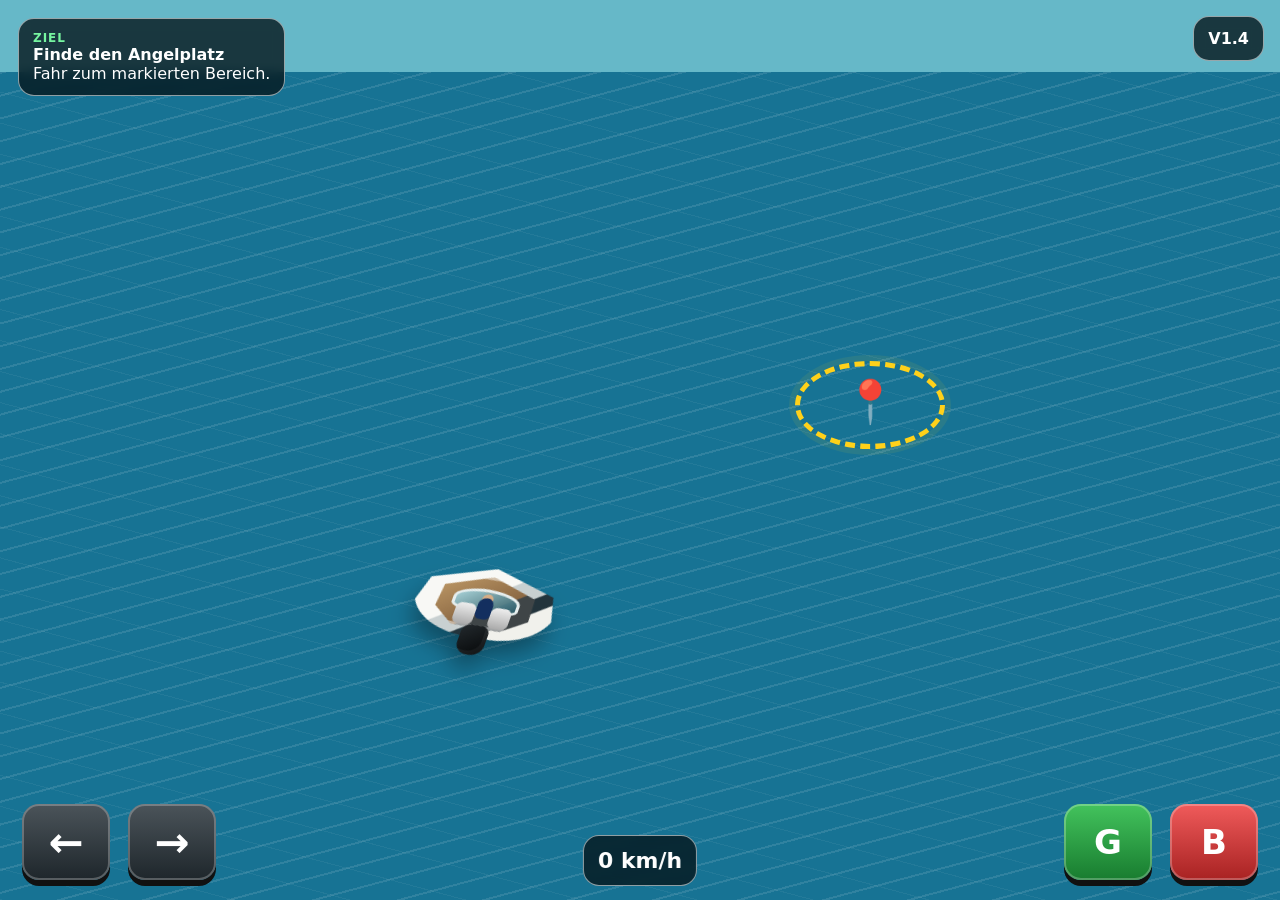
<file: index 19.html>
<!doctype html>
<html lang="de">
<head>
<meta charset="utf-8">
<meta name="viewport" content="width=device-width,initial-scale=1,viewport-fit=cover,user-scalable=no">
<meta name="theme-color" content="#0b4f69">
<title>Fishing Adventures V1.4</title>
<style>
*{box-sizing:border-box;-webkit-tap-highlight-color:transparent;user-select:none}html,body{margin:0;width:100%;height:100%;overflow:hidden;font-family:system-ui,-apple-system,BlinkMacSystemFont,"Segoe UI",sans-serif;background:#0b5870;color:#fff}button{font:inherit;color:inherit;border:0;touch-action:none}#app,.scene{position:absolute;inset:0;overflow:hidden}.scene{display:none}.scene.active{display:block}
#boatScene{background:linear-gradient(#66b8c8 0 8%,#177394 8% 100%)}#boatScene:before{content:"";position:absolute;inset:8% 0 0;background:repeating-linear-gradient(165deg,rgba(255,255,255,.11) 0 2px,transparent 2px 22px),repeating-linear-gradient(15deg,rgba(255,255,255,.05) 0 1px,transparent 1px 30px)}
.hud{position:absolute;z-index:10;background:rgba(5,20,25,.78);border:1px solid rgba(255,255,255,.55);border-radius:16px;padding:12px 14px;backdrop-filter:blur(6px)}#goal{left:18px;top:18px;min-width:245px}.label{font-size:12px;color:#76f5a0;font-weight:800;letter-spacing:.08em}.version{right:16px;top:16px;font-weight:800}.speed{left:50%;bottom:14px;transform:translateX(-50%);font-weight:800;font-size:22px}.zone{position:absolute;left:68%;top:45%;width:150px;height:88px;border:5px dashed #ffd11a;border-radius:50%;transform:translate(-50%,-50%);box-shadow:0 0 0 6px rgba(255,209,26,.08)}.zone:after{content:"📍";position:absolute;left:50%;top:50%;transform:translate(-50%,-58%);font-size:42px}
#boat{position:absolute;left:38%;top:67%;width:150px;height:88px;transform:translate(-50%,-50%) rotate(20deg);transform-origin:50% 50%;z-index:5;filter:drop-shadow(0 15px 11px rgba(0,0,0,.32))}.boatWrap{position:absolute;inset:0;transform:skewY(-10deg)}.hull{position:absolute;inset:8px 5px 7px;border-radius:52% 48% 42% 46%/48% 46% 54% 52%;background:linear-gradient(145deg,#f8f8f5 0 45%,#c8d0d1 46% 60%,#23343c 61% 70%,#f1f1ec 71%);clip-path:polygon(50% 0,94% 26%,100% 72%,73% 100%,23% 100%,0 68%,7% 26%)}.deck{position:absolute;left:19px;right:20px;top:17px;bottom:17px;clip-path:polygon(50% 0,91% 28%,92% 72%,70% 100%,27% 100%,8% 70%,10% 28%);background:linear-gradient(145deg,#c7a26d,#8c6944 58%,#3f4547 59% 100%);box-shadow:inset 0 0 0 3px rgba(255,255,255,.5)}.glass{position:absolute;left:42px;top:30px;width:66px;height:24px;border-radius:50% 50% 25% 25%;background:linear-gradient(145deg,rgba(174,224,235,.9),rgba(40,90,103,.9));border:3px solid #e6eeee}.seat{position:absolute;width:20px;height:22px;border-radius:6px;background:linear-gradient(#eee,#aaa);top:47px}.seat.s1{left:48px}.seat.s2{right:47px}.motor{position:absolute;left:61px;bottom:-11px;width:27px;height:31px;border-radius:8px 8px 12px 12px;background:linear-gradient(145deg,#23292d,#050708);box-shadow:inset -4px -4px rgba(255,255,255,.05)}.driver{position:absolute;left:68px;top:39px;width:15px;height:22px;border-radius:8px 8px 5px 5px;background:#132f5f;box-shadow:0 -6px 0 -2px #d7ae86}.wake{position:absolute;left:50%;top:82%;width:18px;height:0;transform:translateX(-50%);opacity:0}.moving .wake{opacity:1;height:130px;background:linear-gradient(rgba(255,255,255,.8),rgba(255,255,255,0));clip-path:polygon(35% 0,65% 0,100% 100%,0 100%);filter:blur(2px)}
.controls{position:absolute;bottom:20px;z-index:12;display:flex;gap:18px}.steer{left:22px}.pedals{right:22px}.ctrl{width:88px;height:76px;border-radius:17px;background:linear-gradient(#4b545a,#1e262b);box-shadow:0 6px 0 #111, inset 0 0 0 2px rgba(255,255,255,.25);font-size:42px;font-weight:900}.ctrl:active,.ctrl.pressed{transform:translateY(4px);box-shadow:0 2px 0 #111}.gas{background:linear-gradient(#43c35d,#187c2f);font-size:34px}.brake{background:linear-gradient(#f05b5b,#a82222);font-size:34px}#fishBtn{position:absolute;left:50%;top:73%;transform:translate(-50%,-50%);z-index:15;background:#ffd11a;color:#13202a;font-weight:900;padding:14px 22px;border-radius:16px;box-shadow:0 5px 0 #977d00}.hidden{display:none!important}
#fishingScene{background:linear-gradient(165deg,#1d819c 0 100%)}#fishingScene:before{content:"";position:absolute;inset:0;background:repeating-linear-gradient(170deg,rgba(255,255,255,.08) 0 2px,transparent 2px 28px)}.deckIso{position:absolute;left:50%;top:48%;width:min(76vw,760px);height:min(68vw,530px);transform:translate(-50%,-50%) rotate(-20deg) skewX(8deg);border-radius:48% 46% 42% 44%;clip-path:polygon(50% 0,92% 22%,100% 73%,76% 100%,20% 100%,0 70%,8% 22%);background:linear-gradient(145deg,#f5f0e8 0 8%,#42474a 8% 85%,#d6d0c5 85% 100%);box-shadow:0 30px 35px rgba(0,0,0,.35),inset 0 0 0 6px rgba(255,255,255,.7)}.deckIso:before{content:"";position:absolute;inset:13% 10% 12%;clip-path:inherit;background:repeating-linear-gradient(90deg,#555b5e 0 45px,#474c4e 45px 47px);opacity:.9}.console{position:absolute;left:38%;top:18%;width:24%;height:20%;background:#161b1e;border:5px solid #cfd6d6;border-radius:14px;transform:rotate(-2deg);z-index:3}.console:after{content:"◉  ◉  ◉";position:absolute;inset:35% 8%;font-size:18px;color:#d7e7e8}.cooler{position:absolute;right:18%;top:34%;width:16%;height:13%;background:#d7dde0;border:4px solid #9fa8ad;border-radius:8px;z-index:3}.rods{position:absolute;right:9%;top:22%;width:3px;height:44%;background:#2b2418;box-shadow:12px 0 #2b2418,24px 0 #2b2418;z-index:4}.motor2{position:absolute;left:42%;bottom:-4%;width:18%;height:23%;background:linear-gradient(145deg,#2c3337,#080b0c);border-radius:20px;z-index:3}.player{position:absolute;left:50%;top:56%;width:44px;height:72px;transform:translate(-50%,-50%);z-index:8;filter:drop-shadow(0 8px 5px rgba(0,0,0,.35))}.head{position:absolute;left:13px;top:0;width:18px;height:18px;border-radius:50%;background:#d2a47d;box-shadow:0 -5px 0 -2px #1a3f70}.body{position:absolute;left:9px;top:17px;width:27px;height:32px;border-radius:9px;background:#164a7b}.leg{position:absolute;top:46px;width:10px;height:24px;background:#b59167;border-radius:5px}.leg.l{left:10px}.leg.r{right:9px}.shoe{position:absolute;top:66px;width:13px;height:7px;background:#15191b;border-radius:5px}.shoe.l{left:7px}.shoe.r{right:6px}.joy{position:absolute;left:25px;bottom:25px;width:150px;height:150px;border-radius:50%;border:4px solid rgba(255,255,255,.75);background:rgba(0,0,0,.18);z-index:15;touch-action:none}.stick{position:absolute;left:50%;top:50%;width:58px;height:58px;border-radius:50%;transform:translate(-50%,-50%);background:linear-gradient(#fff,#ccd3d6);box-shadow:0 4px 10px rgba(0,0,0,.3)}#backBtn{position:absolute;left:22px;top:20px;z-index:16;background:rgba(7,25,31,.8);padding:13px 18px;border-radius:14px;border:1px solid #7fd8ff}.moveHint{position:absolute;right:20px;top:20px;z-index:16;background:rgba(7,25,31,.8);padding:12px 15px;border-radius:14px;max-width:230px}
@media(max-width:700px){#goal{min-width:0;width:215px}.ctrl{width:72px;height:64px}.controls{gap:10px}.zone{width:120px;height:70px}.speed{bottom:110px}.deckIso{width:88vw;height:68vw}.joy{width:125px;height:125px}.moveHint{top:auto;bottom:22px;right:12px;max-width:170px;font-size:13px}}
</style>
</head>
<body>
<div id="app">
<section id="boatScene" class="scene active">
  <div id="goal" class="hud"><div class="label">ZIEL</div><strong>Finde den Angelplatz</strong><div id="goalText">Fahr zum markierten Bereich.</div></div>
  <div class="hud version">V1.4</div>
  <div class="zone"></div>
  <div id="boat"><div class="wake"></div><div class="boatWrap"><div class="hull"></div><div class="deck"></div><div class="glass"></div><div class="seat s1"></div><div class="seat s2"></div><div class="driver"></div><div class="motor"></div></div></div>
  <div class="controls steer"><button id="leftBtn" class="ctrl">←</button><button id="rightBtn" class="ctrl">→</button></div>
  <div class="controls pedals"><button id="gasBtn" class="ctrl gas">G</button><button id="brakeBtn" class="ctrl brake">B</button></div>
  <div class="hud speed"><span id="speedValue">0</span> km/h</div>
  <button id="fishBtn" class="hidden">🎣 Zum Angelplatz</button>
</section>
<section id="fishingScene" class="scene">
  <div class="hud version">V1.4</div>
  <div class="deckIso"><div class="console"></div><div class="cooler"></div><div class="rods"></div><div class="motor2"></div></div>
  <div id="player" class="player"><div class="head"></div><div class="body"></div><div class="leg l"></div><div class="leg r"></div><div class="shoe l"></div><div class="shoe r"></div></div>
  <div id="joystick" class="joy"><div id="stick" class="stick"></div></div>
  <button id="backBtn">⛵ Zur Bootfahrt</button><div class="moveHint"><strong>BEWEGUNG</strong><br>Bewege den Punkt, um dich zu bewegen.</div>
</section>
</div>
<script>
(()=>{'use strict';
const q=id=>document.getElementById(id),boatScene=q('boatScene'),fishingScene=q('fishingScene'),boat=q('boat'),speedValue=q('speedValue'),goalText=q('goalText'),fishBtn=q('fishBtn');
const held={left:false,right:false,gas:false,brake:false},state={x:.38,y:.67,angle:20,speed:0};
function hold(el,key){const on=e=>{e.preventDefault();held[key]=true;el.classList.add('pressed');try{el.setPointerCapture(e.pointerId)}catch(_){}};const off=e=>{e.preventDefault();held[key]=false;el.classList.remove('pressed')};el.addEventListener('pointerdown',on);['pointerup','pointercancel','lostpointercapture'].forEach(n=>el.addEventListener(n,off));}
hold(q('leftBtn'),'left');hold(q('rightBtn'),'right');hold(q('gasBtn'),'gas');hold(q('brakeBtn'),'brake');
function switchScene(fishing){boatScene.classList.toggle('active',!fishing);fishingScene.classList.toggle('active',fishing);Object.keys(held).forEach(k=>held[k]=false)}
fishBtn.addEventListener('click',()=>switchScene(true));q('backBtn').addEventListener('click',()=>switchScene(false));
const joystick=q('joystick'),stick=q('stick'),player=q('player'),joy={active:false,id:null,x:0,y:0},ps={x:.5,y:.56};
function setJoy(x,y){const r=joystick.getBoundingClientRect(),cx=r.left+r.width/2,cy=r.top+r.height/2;let dx=x-cx,dy=y-cy,max=r.width*.30,l=Math.hypot(dx,dy)||1;if(l>max){dx=dx/l*max;dy=dy/l*max}joy.x=dx/max;joy.y=dy/max;stick.style.transform=`translate(calc(-50% + ${dx}px),calc(-50% + ${dy}px))`}
function resetJoy(){joy.active=false;joy.id=null;joy.x=joy.y=0;stick.style.transform='translate(-50%,-50%)'}
joystick.addEventListener('pointerdown',e=>{e.preventDefault();joy.active=true;joy.id=e.pointerId;try{joystick.setPointerCapture(e.pointerId)}catch(_){}setJoy(e.clientX,e.clientY)});joystick.addEventListener('pointermove',e=>{if(joy.active&&e.pointerId===joy.id)setJoy(e.clientX,e.clientY)});joystick.addEventListener('pointerup',resetJoy);joystick.addEventListener('pointercancel',resetJoy);
let last=performance.now();function loop(now){const dt=Math.min(.035,(now-last)/1000);last=now;if(boatScene.classList.contains('active')){if(held.gas)state.speed+=.30*dt;else state.speed-=.07*dt;if(held.brake)state.speed-=.65*dt;state.speed=Math.max(0,Math.min(.32,state.speed));const turn=(.35+state.speed*2.6)*dt;if(held.left)state.angle-=90*turn;if(held.right)state.angle+=90*turn;const r=state.angle*Math.PI/180;state.x+=Math.sin(r)*state.speed*dt*.39;state.y-=Math.cos(r)*state.speed*dt*.39;state.x=Math.max(.08,Math.min(.92,state.x));state.y=Math.max(.15,Math.min(.9,state.y));boat.style.left=state.x*100+'%';boat.style.top=state.y*100+'%';boat.style.transform=`translate(-50%,-50%) rotate(${state.angle}deg)`;boat.classList.toggle('moving',state.speed>.03);speedValue.textContent=Math.round(state.speed/.32*35);const d=Math.hypot(state.x-.68,state.y-.45),inZone=d<.105,stopped=state.speed<.025;if(inZone&&stopped){goalText.textContent='Angelplatz erreicht!';fishBtn.classList.remove('hidden')}else if(inZone){goalText.textContent='Jetzt bremsen.';fishBtn.classList.add('hidden')}else{goalText.textContent='Fahr zum markierten Bereich.';fishBtn.classList.add('hidden')}}
if(fishingScene.classList.contains('active')){const m=Math.hypot(joy.x,joy.y);if(m>.08){ps.x+=joy.x*.17*dt;ps.y+=joy.y*.17*dt;ps.x=Math.max(.34,Math.min(.66,ps.x));ps.y=Math.max(.33,Math.min(.72,ps.y));player.style.left=ps.x*100+'%';player.style.top=ps.y*100+'%';player.style.transform=`translate(-50%,-50%) rotate(${joy.x*6}deg)`}}requestAnimationFrame(loop)}requestAnimationFrame(loop);
})();
</script>
</body></html>
</file>
